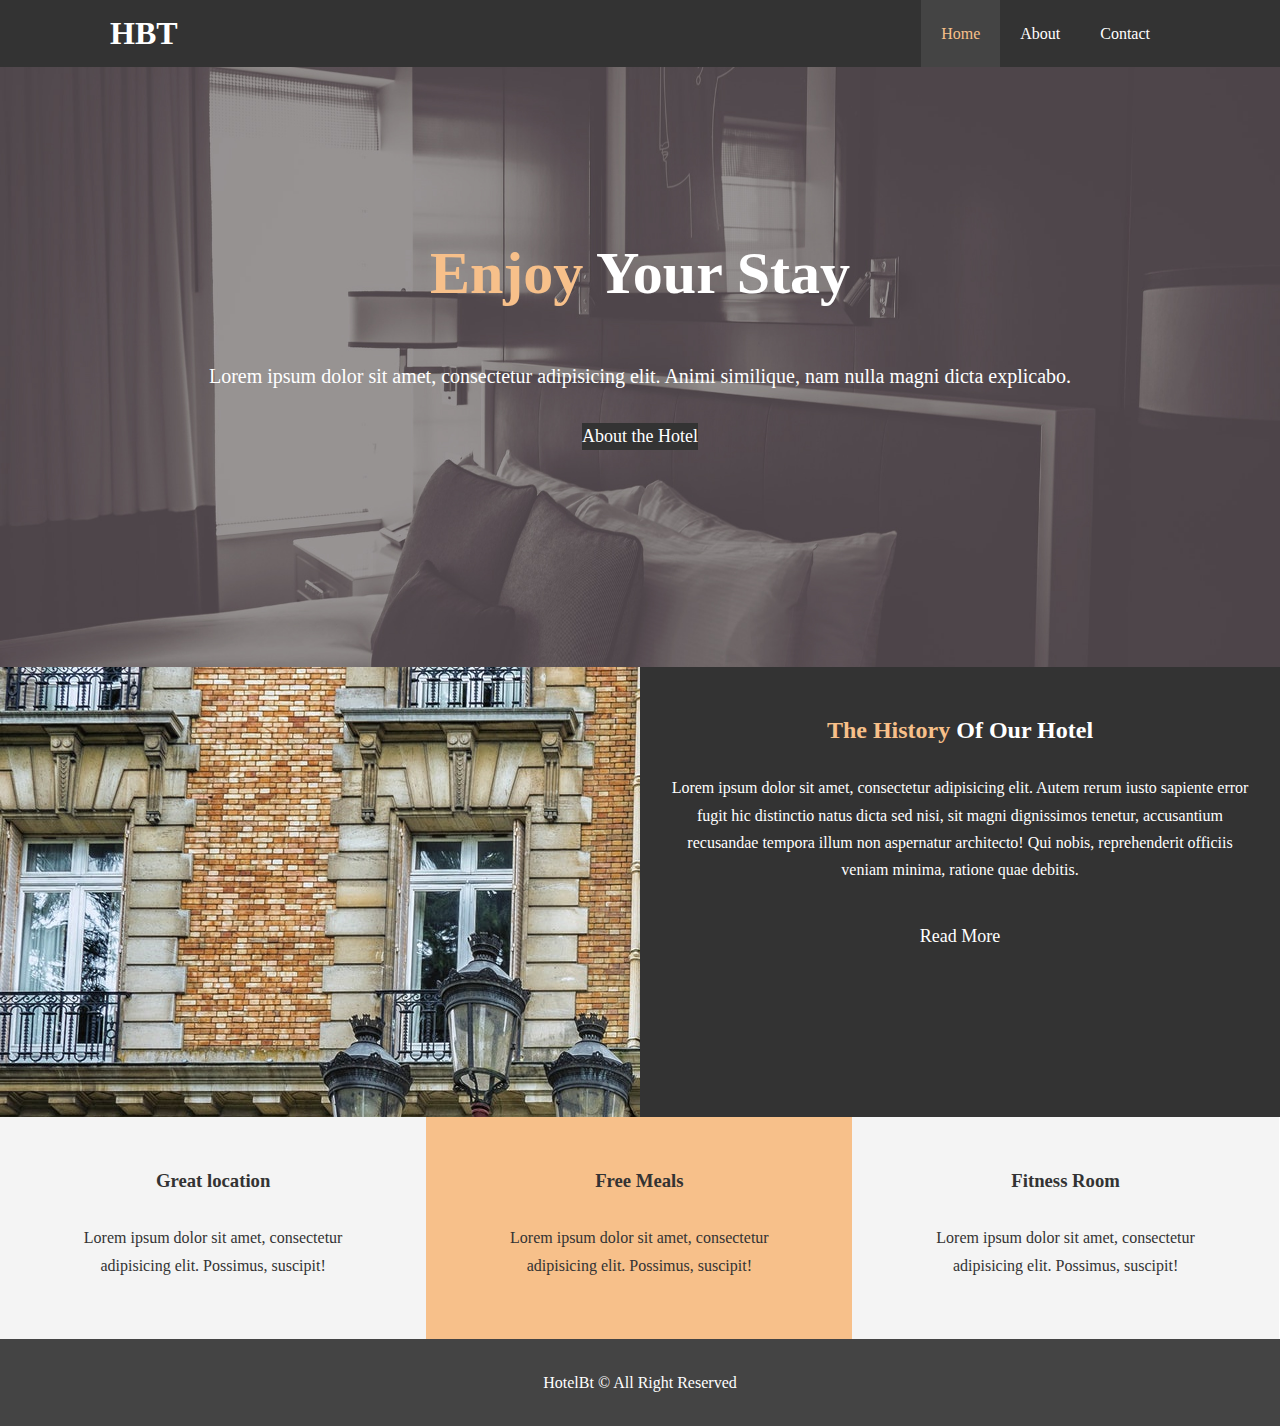
<file: index.html>
<!DOCTYPE html>
<html lang="en">
<head>
	<meta charset="UTF-8">
	<meta name="description" content=" welcome to the most extral ordinary hotel in bostom">
	<meta name="keywords" content="hotel, bostom hotel, new england hotel">
	<link rel="stylesheet" href="css/style.css">
	<link rel="stylesheet" media="screen and  (max-width: 768px)" href="css/mobile.css">
	<title>Hotel HBT|Welcome</title>
</head>
<body>
	<header>
	<nav id="navbar">
	<div class="container">
	<h1 class="logo"> <a href="index.html">HBT</a></h1>
	<ul>
		<li><a class="current" href="index.html">Home</a></li>
		<li><a href="about.html">About</a></li>
		<li><a href="contact.html">Contact</a></li>
				
	</ul>
	</div>	
	</nav>
	<div id="showcase">
		<div class="container">
			<div class="showcase-content">
				<h1><span class="text-primary">Enjoy</span> Your Stay</h1>
				<p class="lead">Lorem ipsum dolor sit amet, consectetur adipisicing elit. Animi similique, nam nulla magni dicta explicabo.</p>
				<a class="btn" href="about.html">About the Hotel</a>
			</div>
			
		</div>
	</div>
	</header> 
	<section id="home-info" class="bg-dark">
		<div class="info-img"></div>
		<div class="info-content">
			<h2><span class="text-primary">The History </span> Of Our Hotel</h2>
			<p>Lorem ipsum dolor sit amet, consectetur adipisicing elit. Autem rerum iusto sapiente error fugit hic distinctio natus dicta sed nisi, sit magni dignissimos tenetur, accusantium recusandae tempora illum non aspernatur architecto! Qui nobis, reprehenderit officiis veniam minima, ratione quae debitis.</p>
			<a href="about.html" class="btn btn-light">Read More</a>
		</div>
	</section>
	<section id="features">
		<div class="box bg-light">
			<i.fas fa-hotel ></i>
			<h3>Great location</h3>
			<p>Lorem ipsum dolor sit amet, consectetur adipisicing elit. Possimus, suscipit!</p>
		</div>
		<div class="box bg-primary">
			<h3>Free Meals </h3>
			<p>Lorem ipsum dolor sit amet, consectetur adipisicing elit. Possimus, suscipit!</p>
		</div>
		<div class="box bg-light">
			<h3>Fitness Room</h3>
			<p>Lorem ipsum dolor sit amet, consectetur adipisicing elit. Possimus, suscipit!</p>
		</div>
	</section>
	<div class="clr"></div>
	<footer id="main-footer">
		<p>HotelBt &copy; All Right Reserved</p>
	</footer>
</body>
</html>
</file>
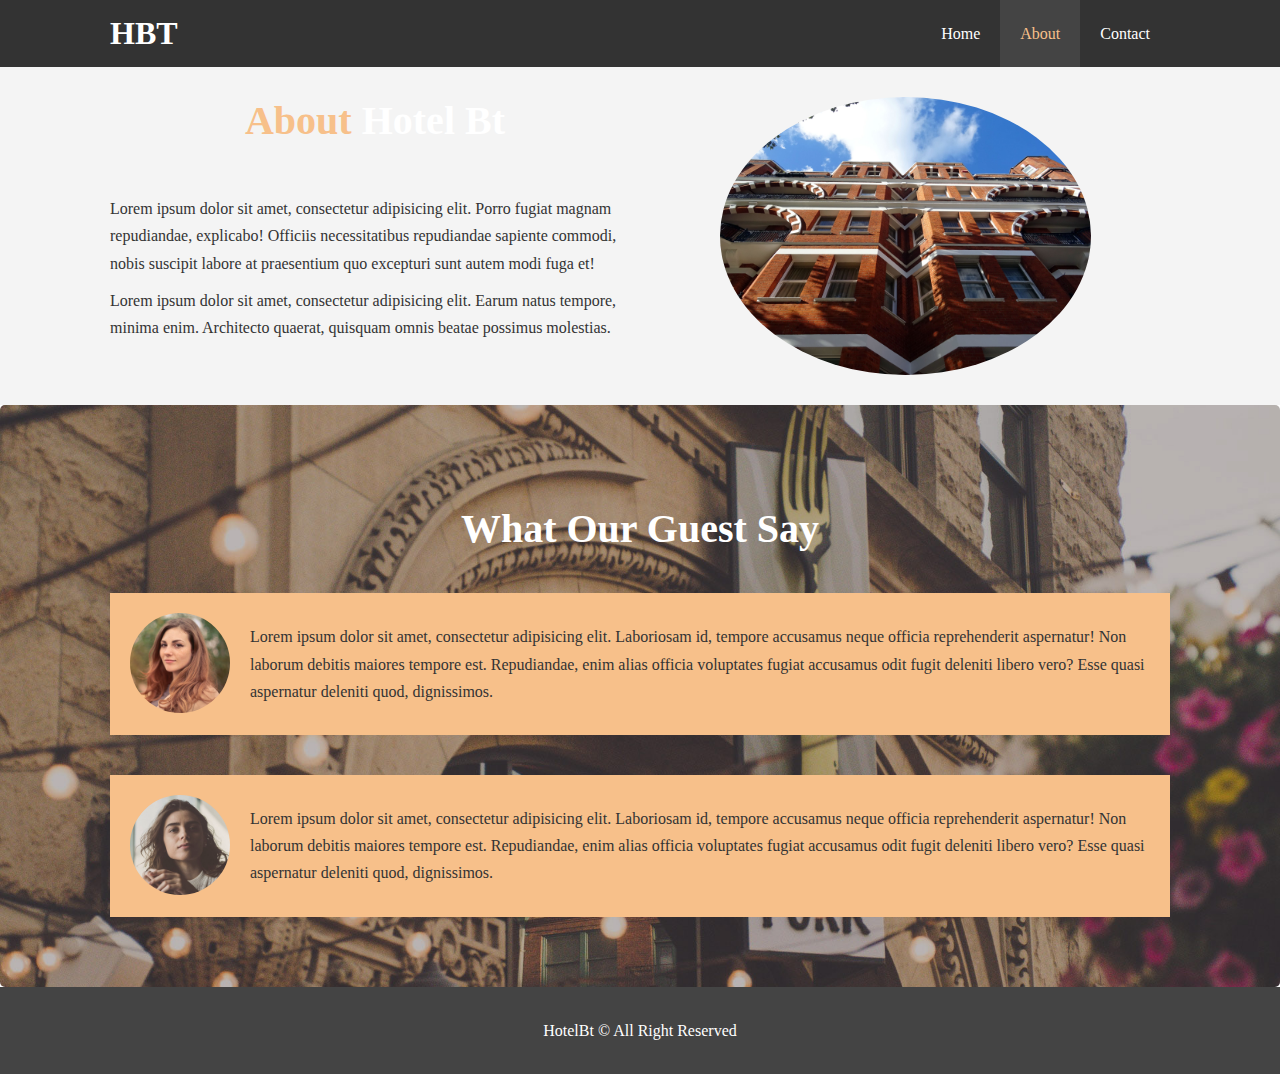
<file: about.html>
<!DOCTYPE html>
<html lang="en">
<head>
	<meta charset="UTF-8">
	<meta name="description" content=" welcome to the most extral ordinary hotel in bostom">
	<meta name="keywords" content="hotel, bostom hotel, new england hotel">
	<link rel="stylesheet" href="css/style.css">
	<link rel="stylesheet" media="screen and  (max-width: 768px)" href="css/mobile.css">
	<title>Hotel HBT| About</title>
</head>
<body>
	<header>
	<nav id="navbar">
	<div class="container">
	<h1 class="logo"> <a href="index.html">HBT</a></h1>
	<ul>
		<li><a href="index.html">Home</a></li>
		<li><a class="current" href="about.html">About</a></li>
		<li><a href="contact.html">Contact</a></li>
	</ul>
	</div>	
	</nav>
	</header>
	<section id="about-info" class="bg-light py-3">
		<div class="container">
		<div class="info-left">
			<h1 class="l-heading"> <span class="text-primary">About</span> Hotel Bt</h1>
			<p>Lorem ipsum dolor sit amet, consectetur adipisicing elit. Porro fugiat magnam repudiandae, explicabo! Officiis necessitatibus repudiandae sapiente commodi, nobis suscipit labore at praesentium quo excepturi sunt autem modi fuga et!</p>
			<p>Lorem ipsum dolor sit amet, consectetur adipisicing elit. Earum natus tempore, minima enim. Architecto quaerat, quisquam omnis beatae possimus molestias.</p>
		</div>
		<div class="info-right">
			<img src="./img/photo-2.jpg" alt="hotel">
		</div>	

		</div>
	</section>
	<div class="clr"></div>
	<section id="testimonials" class="py-3">
		<div class="container">
			<h2 class="l-heading">What Our Guest Say</h2>
			<div class="testimonial bg-primary">
				<img src="./img/person-1.jpg" alt="Zainab">
				<p>Lorem ipsum dolor sit amet, consectetur adipisicing elit. Laboriosam id, tempore accusamus neque officia reprehenderit aspernatur! Non laborum debitis maiores tempore est. Repudiandae, enim alias officia voluptates fugiat accusamus odit fugit deleniti libero vero? Esse quasi aspernatur deleniti quod, dignissimos.</p>
			</div>
			<div class="testimonial bg-primary">
				<img src="./img/person-2.jpg" alt="Balqueen">
				<p>Lorem ipsum dolor sit amet, consectetur adipisicing elit. Laboriosam id, tempore accusamus neque officia reprehenderit aspernatur! Non laborum debitis maiores tempore est. Repudiandae, enim alias officia voluptates fugiat accusamus odit fugit deleniti libero vero? Esse quasi aspernatur deleniti quod, dignissimos.</p>
			</div>
			
		</div>
	</section>
	<footer id="main-footer">
		<p>HotelBt &copy; All Right Reserved</p>
	</footer>
</body>
</html>
</file>
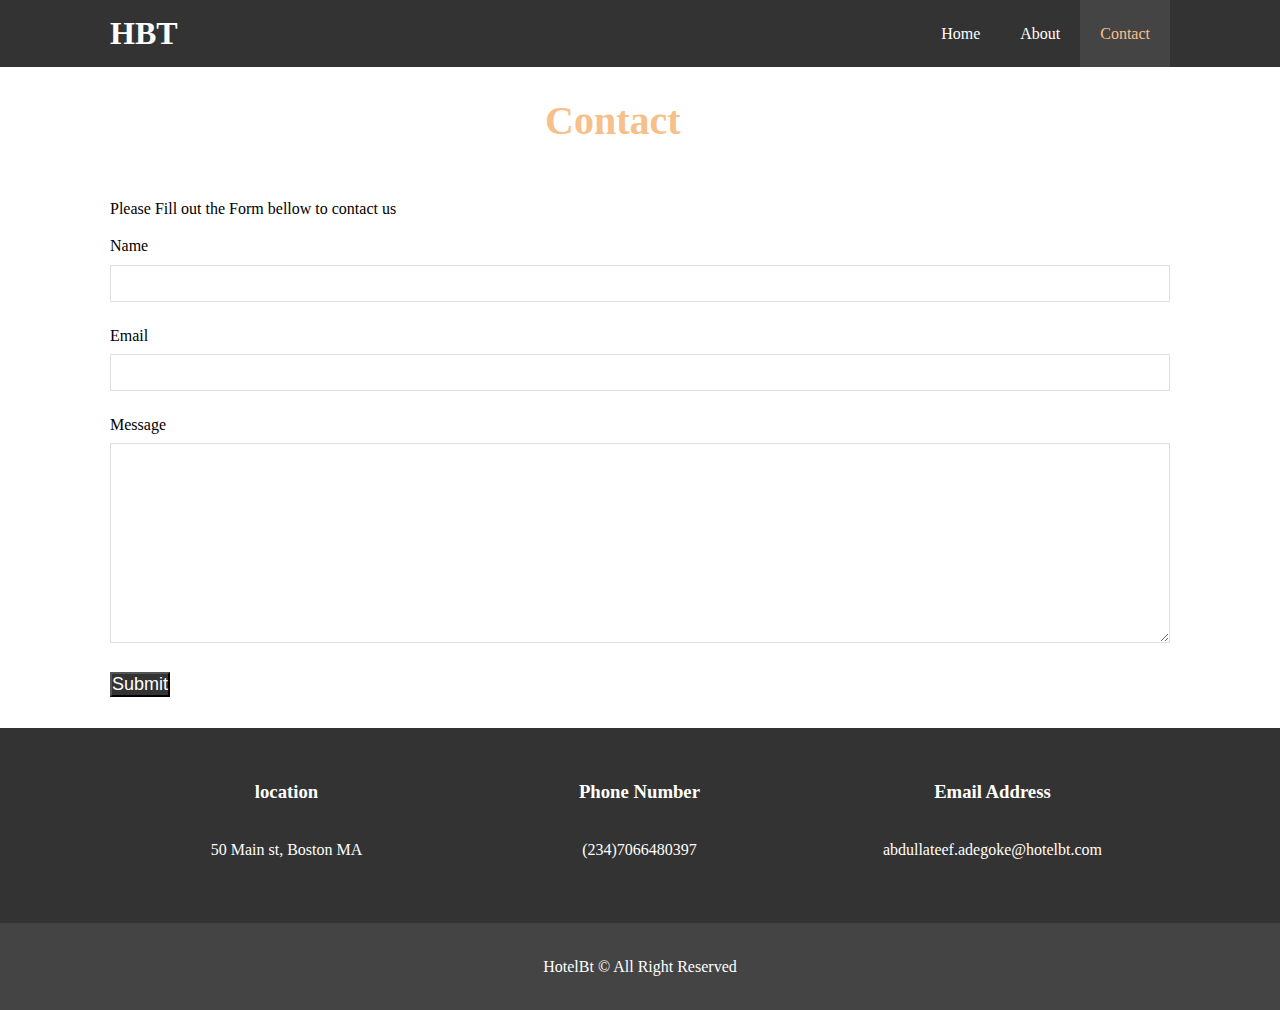
<file: contact.html>
<!DOCTYPE html>
<html lang="en">
<head>
	<meta charset="UTF-8">
	<meta name="description" content=" welcome to the most extral ordinary hotel in bostom">
	<meta name="keywords" content="hotel, bostom hotel, new england hotel">
	<link rel="stylesheet" href="css/style.css">
	<link rel="stylesheet" media="screen and  (max-width: 768px)" href="css/mobile.css">
	<title>Hotel HBT| Contact</title>
</head>
<body>
	<header>
	<nav id="navbar">
	<div class="container">
	<h1 class="logo"> <a href="index.html">HBT</a></h1>
	<ul>
		<li><a href="index.html">Home</a></li>
		<li><a href="about.html">About</a></li>
		<li><a class="current" href="contact.html">Contact</a></li>
	</ul>
	</div>	
	</nav>
	</header>
	<section id="contact-form" class="py-3">
		<div class="container">
			<h1 class="l-heading"> <span class="text-primary">Contact</span> Us</h1>
			<p>Please Fill out the Form bellow to contact us</p>
			<form action="process.php">
				<div class="form-group">
					<label for="name">Name</label>
					<input type="text" name="name" id="name">
				</div>
				<div class="form-group">
					<label for="name">Email</label>
					<input type="email" name="email" id="email">
				</div>
				<div class="form-group">
					<label for="message">Message</label>
					<textarea type="message" name="message" id="message"></textarea> 
				</div>
				<button type="submit" class="btn"> Submit</button>
				
			</form>
		</div>
	</section>
	<section id="contact-info" class="bg-dark">
	<div class="container">
		<div class="box">
			<i.fas fa-hotel ></i>
			<h3>location</h3>
			<p>50 Main st, Boston MA</p>
		</div>
		<div class="box">
			<h3>Phone Number </h3>
			<p>(234)7066480397</p>
		</div>
		<div class="box">
			<h3>Email Address</h3>
			<p>abdullateef.adegoke@hotelbt.com</p>
		</div>
	</div>	
	</section>
	 <footer id="main-footer">
		<p>HotelBt &copy; All Right Reserved</p>
	</footer>
</body>
</html>
</file>
<file: css/mobile.css>
.logo {
	float: none;
	text-align: center;
}

#navabar ul, #navbar ul li {
	float: none;
	text-align: center;
	
}
#navbar ul li a {
	padding: 5px;
	border-bottom: #444 dotted 1px; 
}
/*show case*/
#showcase {
	height: 100%;
}
.showcase-content {
	padding-top: 70px;
	padding-bottom: 30px;
}
/* home info */ 
.info-img {
	display: none;
}
.info-content {
	float: none;
	width: 100%;
}
/* boxes*/
.box {
	float: none;
	width: 100%;
}
/*about link*/
.info-right, .info-left {
	float: none;
	width: 100%;
}
.info-right {
	margin-top: 30px;
}
.l-heading {
	text-align: center;
}
/* contact */
#contact-info .box {
	border-bottom: #444 dotted 1px;
}
</file>
<file: css/style.css>
/* css reset*/
*{
	margin: 0;
	padding: 0;
	box-sizing: border-box;
}
/*main styling*/
html,body {
	font-family: tahoma;
	line-height: 1.7em;
}
a {
	color: #333;
	text-decoration: none;
}
h1,h2,h3 {
	padding-bottom: 20px;
}
p {
margin: 10px 0;
}
/* utilility classes*/
.container	{
	margin: auto;
	max-width: 1100px;
	overflow: auto;
	padding: 0 20px;
	
}
.text-primary {
	color: #f7c08a;
}
.lead {
	font-size: 20px;
}
.btn {
	display: inline-block;
	font-size: 18px;
	color: #fff;
	background: #333;
	padding: 13px 20px
	border: none;
	cursor: pointer;
}
.btn:hover  
	background: #f7c08a;
	color: #333;
}
.btn-light {
	background:#f4f4f4;
	color: #333;  
}
.bg-dark{
	background: #333;
	color: #fff;
}
.bg-light {
	background: #f4f4f4;
	color: #333;
}
.bg-primary{
	background: #f7c08a;
	color: #333;
}
.clr {
	clear: both; 
}
.l-heading {
	font-size: 40px;
	line-height: 1.2; 
}
/*padding*/
.py-1 {padding: 10px 0;}
.py-2 {padding: 20px 0;}
.py-3 {padding: 30px 0;}

/*nav bar*/
#navbar {
background: #333;
color: #fff;
overflow: auto;
}
#navbar a {
color: #fff;
}
.logo {
	float: left;
	padding-top: 20px;
}
#navbar ul {
	list-style: none;
	float: right;
}
#navbar li {
float: left;
}
#navbar ul li a {
	display: block;
	padding: 20px;
	text-align: center;
}
#navbar ul li a:hover,
#navbar ul li a.current {
	background: #444;
	color: #f7c08a;
}
/* show case */
#showcase {
	background: url('../img/showcase.jpg') no-repeat center center/cover;
	height: 600px;
}
.showcase-content {
	color: #fff;
	text-align: center;
	padding-top: 170px;
}
.showcase-content h1 {
	font-size: 60px;
	line-height: 1.2em;
}
.showcase-content p {
	padding: 20px;
	line-height: 1.7em;
}
/*home info*/
#home-info {
	height:450px; 
}
.info-img {
	float: left;
	width: 50%;
	background: url('../img/photo-1.jpg') no-repeat;
	min-height: 100%;
}
.info-content {
	float: right;
	width: 50%;
	height: 100%;
	text-align: center;  
	padding: 50px 30px;
	overflow: hidden;
}
.info-content p {
	padding-bottom: 30px;
}
/* Features*/
.box{
	float: left;
	width: 33.3%;
	padding: 50px;
	text-align: center;
}

/* About Info*/
.info-right {
	float: right;
	width: 50%;
	min-height: 100%;
}
 .info-right img {
width: 70%;
display: block;
margin:auto;
border-radius: 50%;


 } 
 .info-left {
 	float: left;
 	width:50%;
 	min-height: 100%
 }
 /*testimonials*/
 #testimonials {
 	height: 100%;
 	background: url('../img/test-bg.jpg') no-repeat center center/cover;
 	padding-top: 100px;
 	border-radius: 5px; 
 }
  .l-heading  {
  	color:#fff;
  	text-align: center;
  	padding-bottom: 40px;

  }
  .testimonial {
  	padding: 20px;
  	margin-bottom: 40px;

  }
 .testimonial img {
 	width: 100px;
 	float: left;
 	margin-right: 20px;
 	border-radius: 50px;
 	opacity: 0.9;
 }
 /*contact form*/
 .form-group{
 	 margin-bottom: 20px;
 }
 label {
 	display: block;
 	margin-bottom: 5px; 
 }
 input, textarea {
 	width: 100%;
 	padding: 10px;
 	border:1px #ddd solid;
 }
 textarea {
 	height: 200px;
 }
 input:focus,
 textarea:focus {
 	outline: none;
 	border-color: #f7c08a;
 }
/*main-footer*/
#main-footer {
	text-align: center;
	background: #444;
	color: #fff;
	padding:20px;
}
</file>
